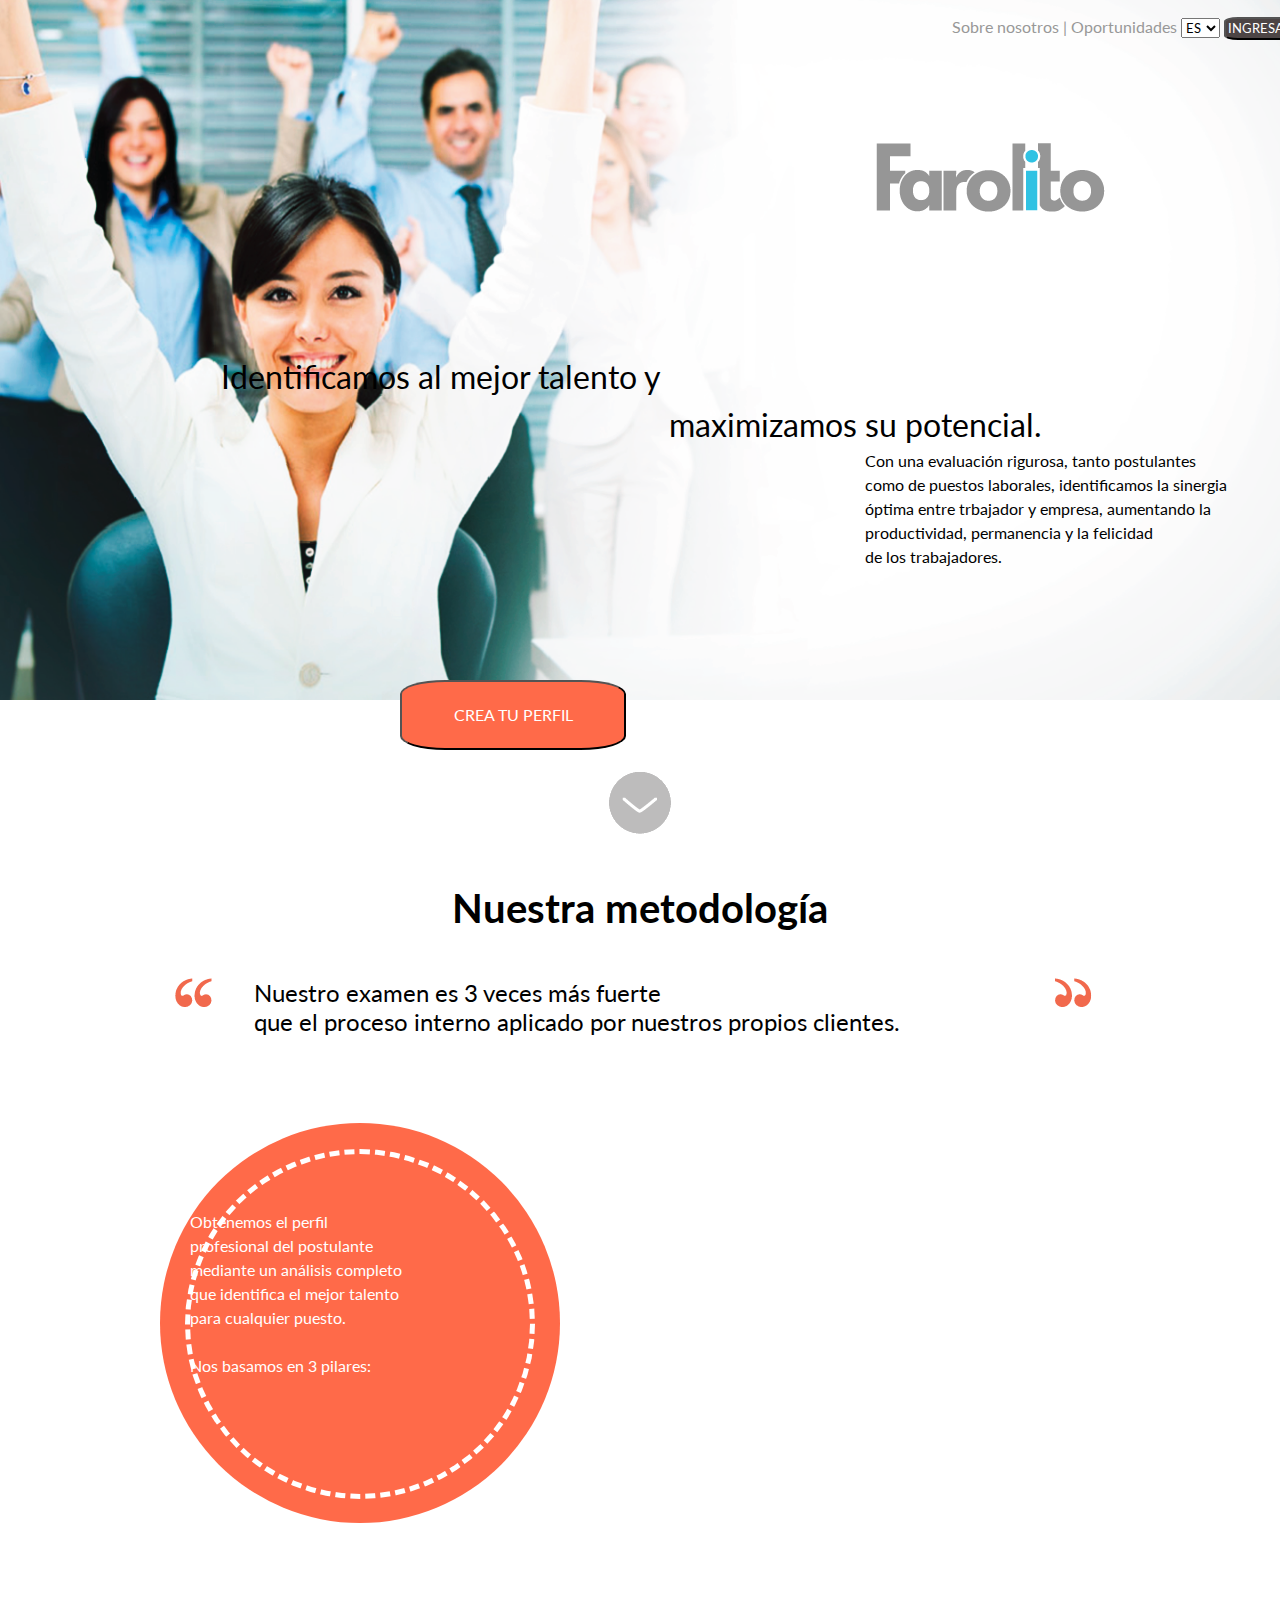
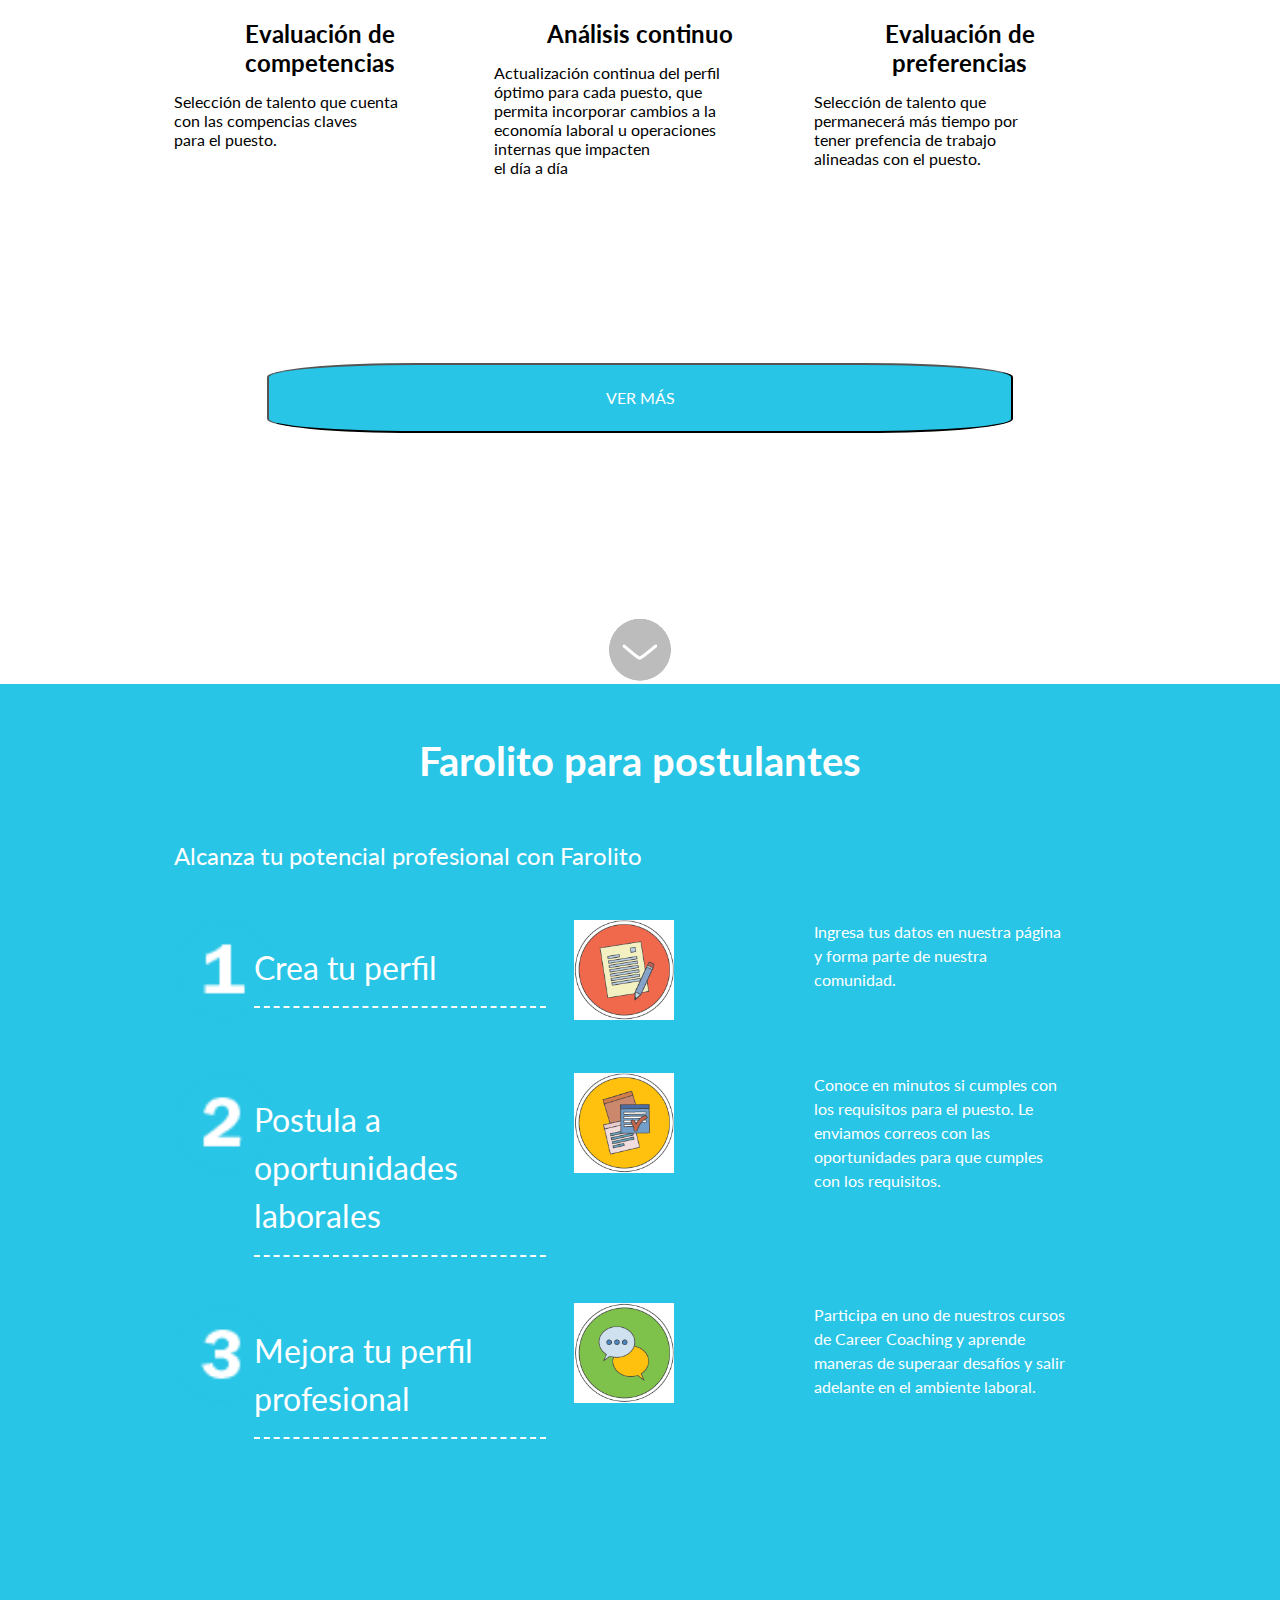
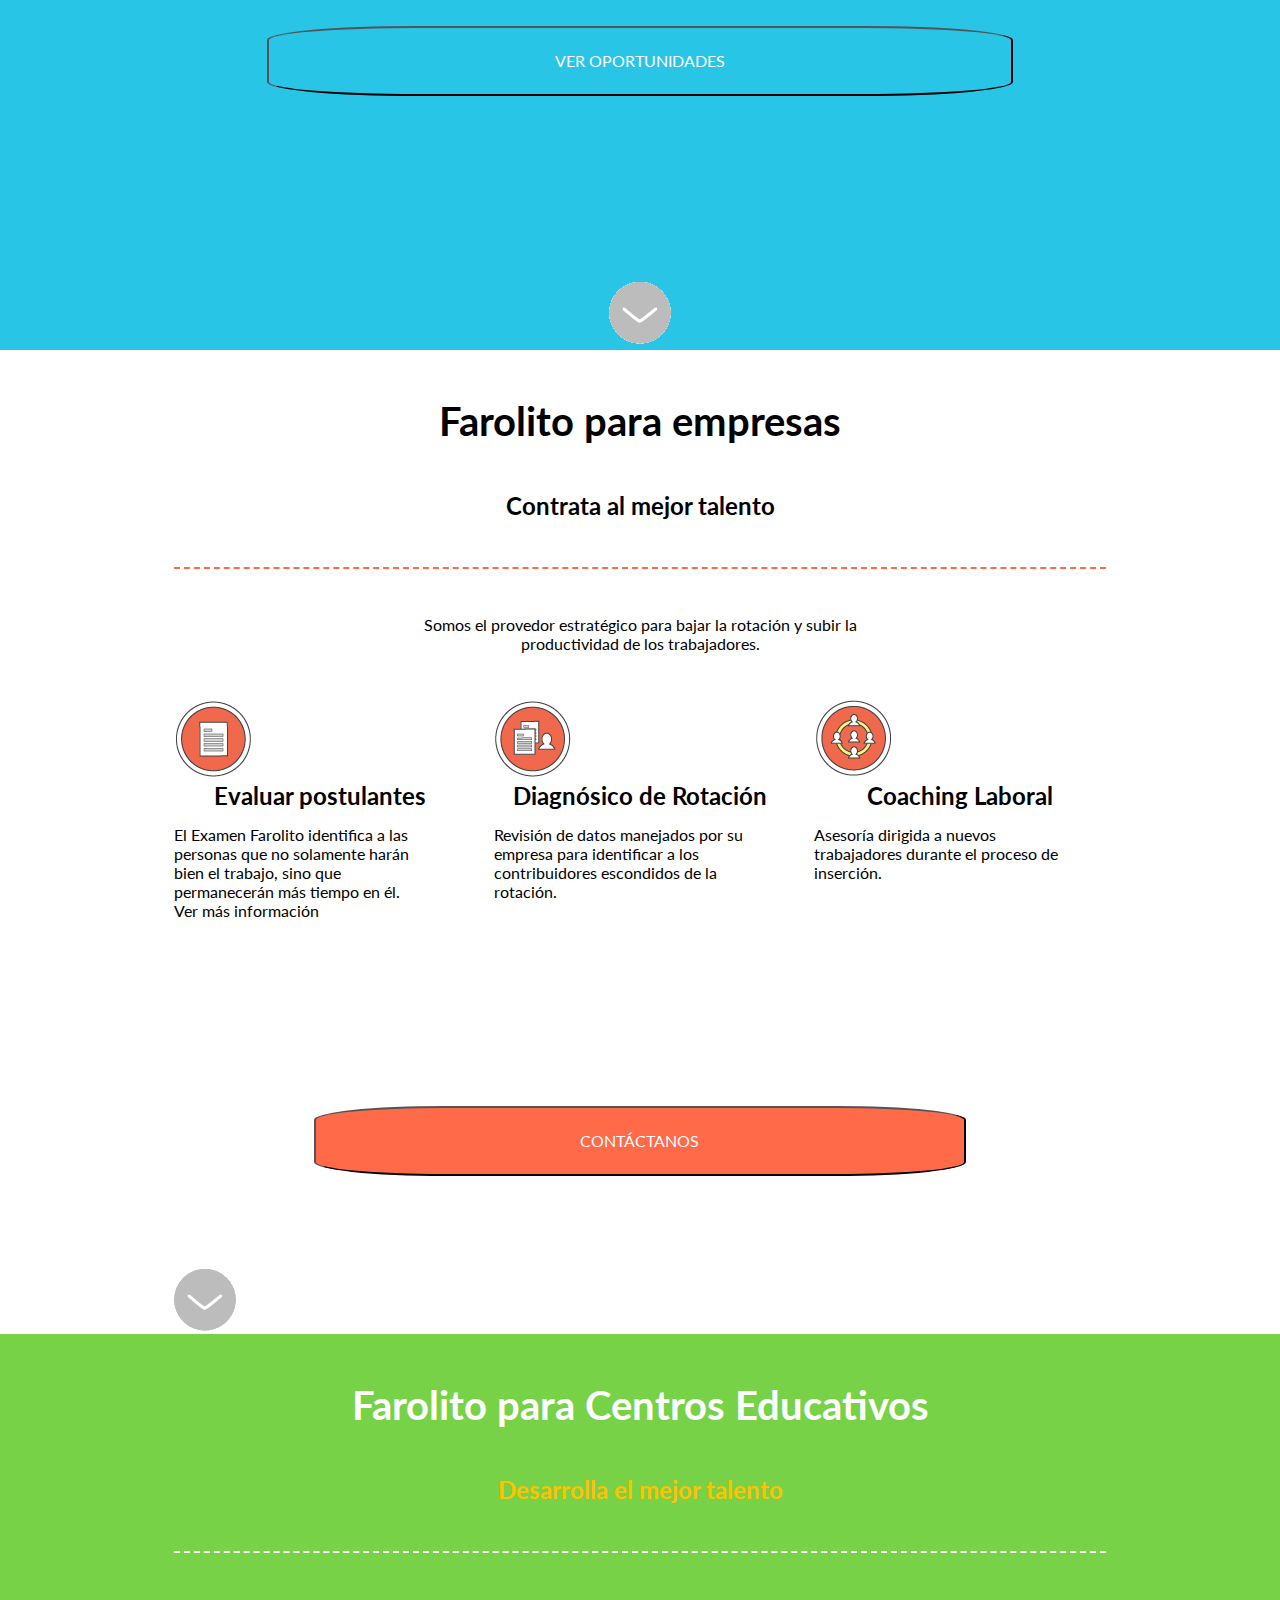
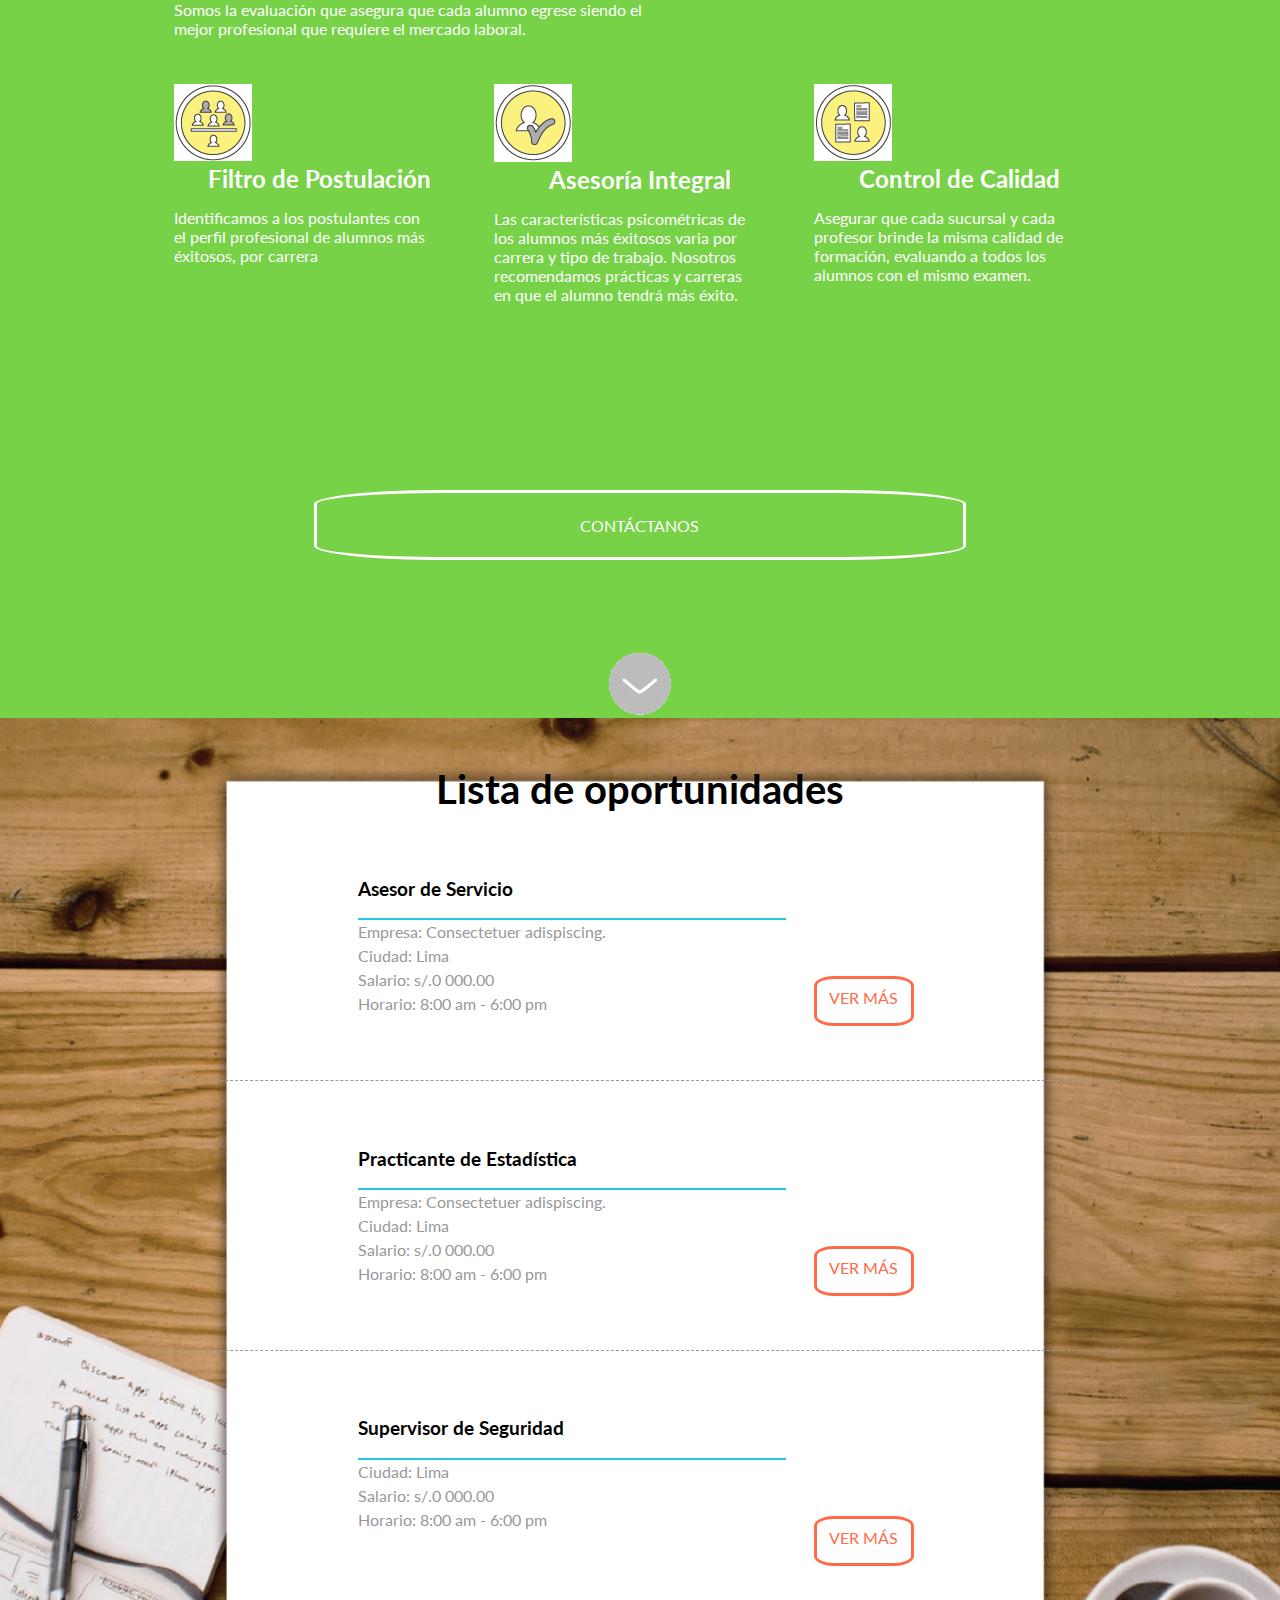
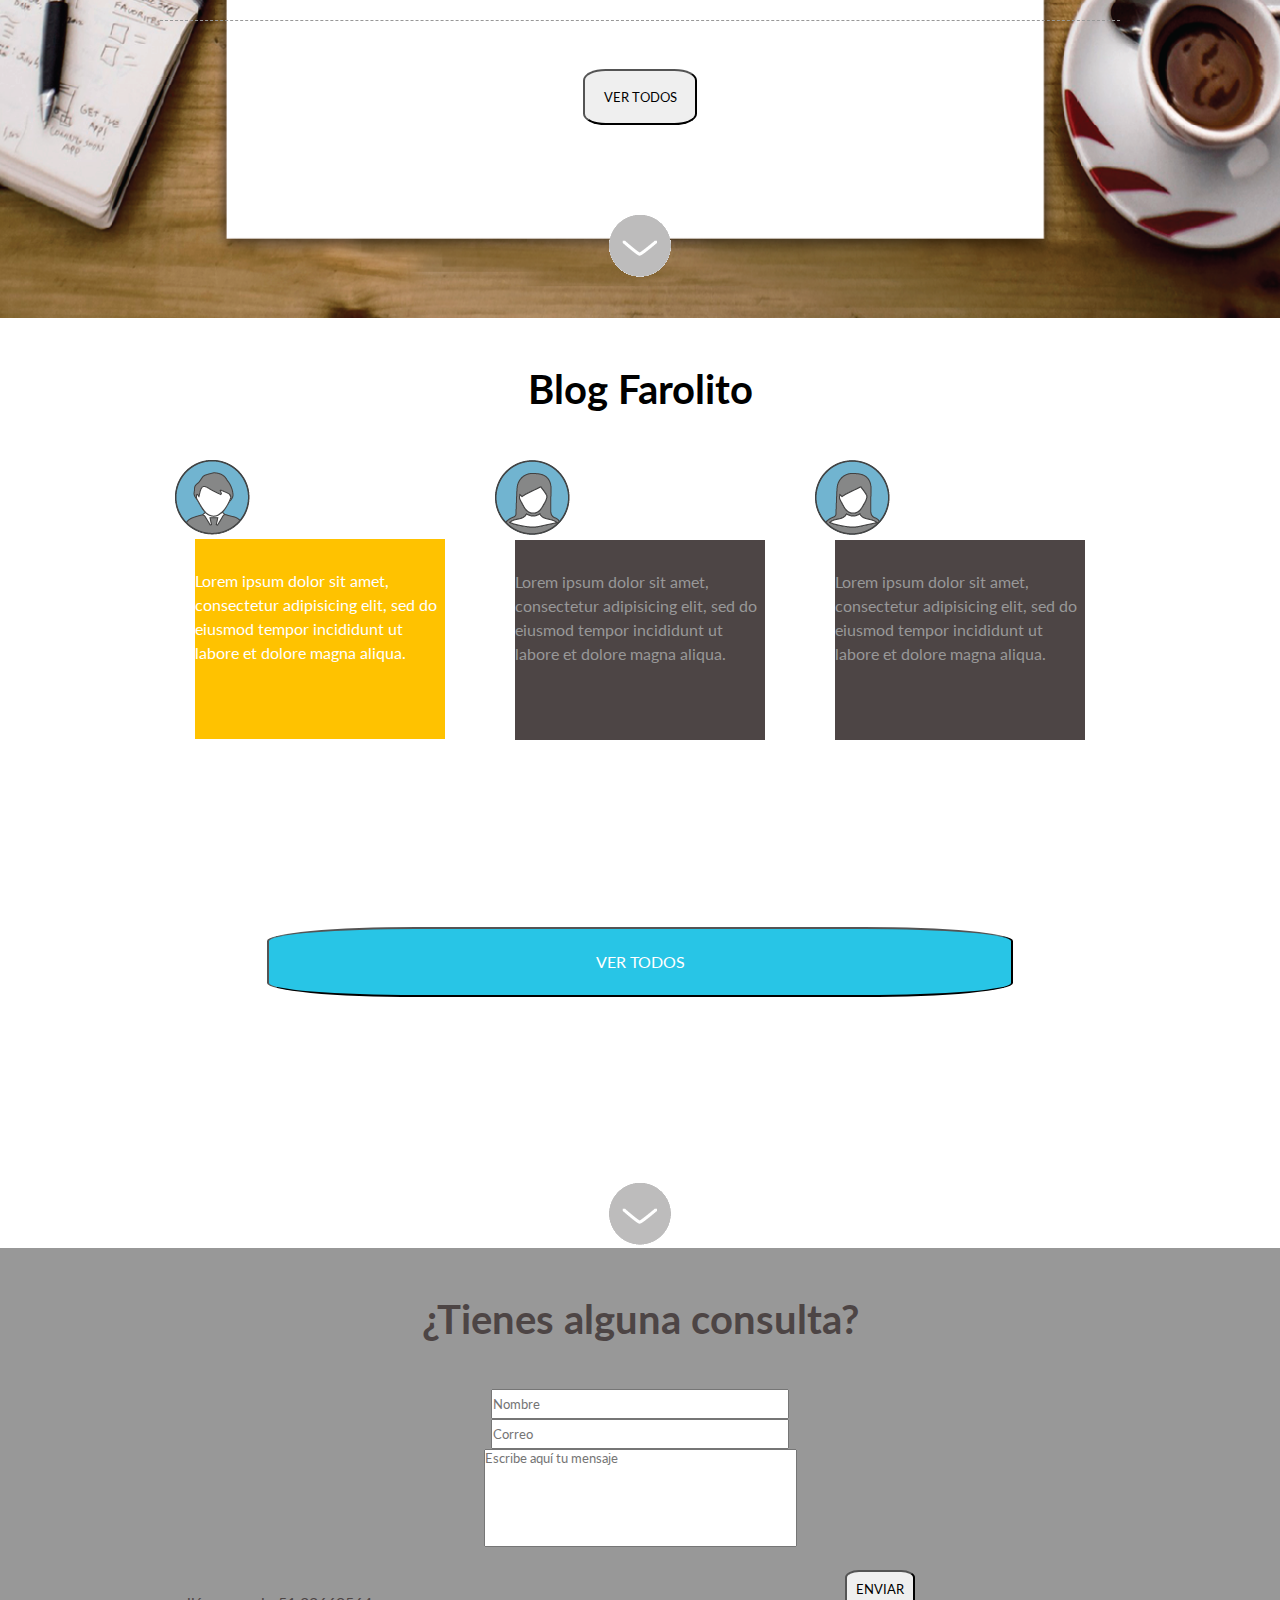
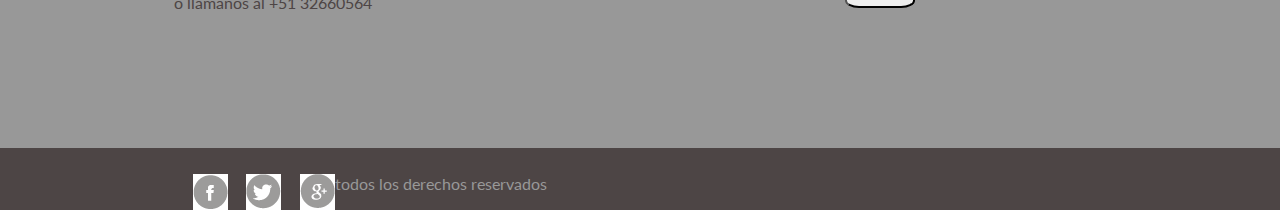
<file: index.html>
<!-- Primero a "limpiar" la estructura HTML (en todos los .html), tratar de rescatar código y reutilizarlo -->
<!-- Segundo, revisar los css para evitar repetir lineas -->
<!-- Tercero, linkear -->
<!DOCTYPE html>
<html>
	<head>
		<meta charset="utf-8">
		<title>Farolito</title>
		<link rel="stylesheet" type="text/css" href="css/grid.css">
		<link rel="stylesheet" type="text/css" href="css/common.css">
		<link rel="stylesheet" type="text/css" href="css/index.css">
		<link href='https://fonts.googleapis.com/css?family=Lato' rel='stylesheet' type='text/css'>
	</head>
	<body>
		<header class="mt0"> <!--inicio-->
			<div class="container">
				<!-- Cris. Mi regla, no romper ni agregar nada a la cadenita, Container-Row-Col -->
				<div class="row">
					<!-- <div class="col-6"></div>. Cris. No deben dejarse col vacias-->
					<!-- <div class="col-6">. Cris las col deben sumar 12, se puede usar col-12 y usar una alineacion de texto a la derecha -->
					<div class="col-12 der">
						<nav> 
							<ul> <!-- Cris. Esta idea puede ser util para colocar el combo selector ¿Habrá otra forma?-->
								<li>Sobre nosotros</li>
								<li>&#124</li>
								<li>Oportunidades</li>
								<li>
									<select name="idioma">
										<option>ES</option>
										<option>US</option>
									</select>
								</li>
								<li><button class="botgri">INGRESAR</button></li>
							</ul>
						</nav>
					</div>
				</div>
				<div class="row">
					<!-- <div class="col-6"></div> Cris. No deben dejarse col vacias -->
					<div class="col-12 der">
						<img class="logo" src="iconos/iconos-20.png">
					</div>
				</div>
				<div class="row pd-5">
					<!-- <div class="col-6"></div> Cris. No deben dejarse col vacias -->
					<div class="col-12 der"> <!-- Cris. Tal vez usando padding y una alineacion no se usarian tantos <br> -->
						<!-- Cris. Siento un uso excesivo de <br> -->
						<!-- <p class="Celeste pazul">Identificamos al mejor talento y <br> maximizamos su potencial.</p>
						<p class="Gris pgris">Con una evaluación rigurosa, tanto postulantes <br> como de puestos laborales, identificamos la sinergia <br> óptima entre trbajador y empresa, aumentando la <br> productividad, permanencia y la felicidad <br> de los trabajadores.</p> 
						Cris. Para este caso utilizare la etiqueta <pre> la cual respeta todos los espacios en blanco y todas las nuevas líneas, pero hay que tener cuidado de que la linea de texto no sea demasiado extensa porque entonces provoca que la anchura de la página sea superior a la anchura de la ventana del navegador-->
						<pre class="Celeste pazul">Identificamos al mejor talento y 
							maximizamos su potencial.</pre> <!-- Utilizando <pre> hay problemas de identación --> 
						<!-- Buscar otra solución, <pre no fue tan buena idea -->
						<p class="Gris pgris">Con una evaluación rigurosa, tanto postulantes <br> como de puestos laborales, identificamos la sinergia <br> óptima entre trbajador y empresa, aumentando la <br> productividad, permanencia y la felicidad <br> de los trabajadores.</p> 
					</div>
				</div>
				<div class="row">
					<!-- <div class="col-6"></div> Cris. No deben dejarse col vacias -->
					<div class="col-6"> <!-- Cris. Cambio de col-6 a col-12 -->
						<button class="botna">CREA TU PERFIL</button>
					</div>
				</div>
				<div class="row">
					<!-- <div class="col-4"></div> Cris, no deben dejarse col vacias -->
					<div class="col-12 text-center"> <!-- Cris. Cambio de col-4 a col-12, por la razón de que la Grid-System se usa para maquetar no para medir los elementos, margin y padding nos ayudan con la posición -->
						<img src="iconos/flechita.png">
					</div>
					<!-- <div class="col-4"></div> Cris, no deben dejarse col vacias -->
				</div>
			</div>
		</header>
		<section> <!--Metodologia-->
			<div class="container">
				<div class="row">
					<div class="col-12">
						<h1 class="Celeste">Nuestra metodología</h1>
					</div>
				</div>
				<div class="row">
					<div class="col-1">
						<img src="iconos/iconos-17.png">
					</div>
					<div class="col-10">
						<p class="metodologia"><span class="Anaranjado">Nuestro examen es 3 veces más fuerte</span> <br> que el proceso interno aplicado por nuestros propios clientes.</p>
					</div>
					<div class="col-1">
						<img src="iconos/iconos-18.png">
					</div>
				</div>
				<div class="row"> <!--circulo-->
					<!-- <div class="col-4"></div> Cris, no deben dejarse col vacias -->	
					<div class="col-12 circulo"> <!-- Cris. Cambio de col-4 a col-12 para no dejar col vacias -->
						<div class="borde">
							<!-- Cris. Uso excesivo de <br> -->
							<p>Obtenemos el perfil <br> profesional del postulante <br> mediante un análisis completo <br> que identifica el mejor talento <br> para cualquier puesto.</p>
							<br>
							<p>Nos basamos en 3 pilares:</p>
						</div>
					</div>	
					<!-- <div class="col-4"></div> Cris, no deben dejarse col vacias -->	
				</div>
				<div class="row"> <!--diagrama-->
					<!-- Cris. Uso excesivo de <br> -->
					<div class="col-4">
						<h2 class="Anaranjado">Evaluación de <br> competencias</h2>
						<p class="Gris">Selección de talento que cuenta <br> con las compencias claves <br> para el puesto.</p>
					</div>
					<div class="col-4">
						<h2 class="Anaranjado">Análisis continuo</h2>
						<p class="Gris">Actualización continua del perfil <br> óptimo para cada puesto, que <br> permita incorporar cambios a la <br> economía laboral u operaciones <br> internas que impacten <br> el día a día</p>
					</div>
					<div class="col-4">
						<h2 class="Anaranjado">Evaluación de <br> preferencias</h2>
						<p class="Gris">Selección de talento que <br> permanecerá más tiempo por <br> tener prefencia de trabajo <br> alineadas con el puesto.</p>
					</div>
				</div>
				<div class="row">
					<!-- <div class="col-4"></div> Cris, no deben dejarse col vacias -->
					<div class="col-12 text-center"> <!-- Cris, cambio de col-4 a col-12 porque no deben dejarse col vacias -->
						<button class="botazu">VER MÁS</button>
						<img src="iconos/flechita.png">
					</div>
					<!-- <div class="col-4"></div> Cris, no deben dejarse col vacias -->
				</div>
			</div>
		</section>
		<section class="postulantes"> <!--postulantes-->
			<div class="container">
				<div class="row">
					<div class="col-12">
						<h1>Farolito para postulantes</h1>
						<p class="font2">Alcanza tu potencial profesional con Farolito</p>
					</div>
				</div>
				<div class="row mt5"> <!--Crea tu perfil-->
					<div class="col-1">
						<img class="num" src="iconos/iconos-31.png">
					</div>
					<div class="col-4">
						<p class="rabla font3">Crea tu perfil</p>
					</div>
					<div class="col-3">
						<img class="num" src="iconos/iconos-09.png">
					</div>
					<div class="col-4">
						<p class="izq">Ingresa tus datos en nuestra página <br> y forma parte de nuestra <br> comunidad.</p>
					</div>
				</div>
				<div class="row mt5"> <!--Postula a oportunidades-->
					<div class="col-1">
						<img class="num" src="iconos/iconos-32.png">
					</div>
					<div class="col-4">
						<p class="rabla font3">Postula a <br> oportunidades <br> laborales</p>
					</div>
					<div class="col-3">
						<img class="num" src="iconos/iconos-10.png">
					</div>
					<div class="col-4">
						<p class="izq">Conoce en minutos si cumples con<br> los requisitos para el puesto. Le<br> enviamos correos con las <br> oportunidades para que cumples <br> con los requisitos.</p>
					</div>
				</div>
				<div class="row mt5"> <!--Mejora tu perfil-->
					<div class="col-1">
						<img class="num" src="iconos/iconos-33.png">
					</div>
					<div class="col-4">
						<p class="rabla font3">Mejora tu perfil <br> profesional</p>
					</div>
					<div class="col-3">
						<img class="num" src="iconos/iconos-11.png">
					</div>
					<div class="col-4">
						<p class="izq">Participa en uno de nuestros cursos <br> de Career Coaching y aprende<br> maneras de superaar desafíos y salir <br> adelante en el ambiente laboral.</p>
					</div>
				</div>
				<div class="row">
					<!-- <div class="col-4"></div> Cris, no deben dejarse col vacias -->
					<div class="col-12 text-center"> <!-- Cris,  cambio de col-4 a col-12 porque no deben dejarse col vacias -->
						<button class="botazu">VER OPORTUNIDADES</button>
						<img src="iconos/flechita.png">
					</div>
					<!-- <div class="col-4"></div> Cris, no deben dejarse col vacias -->
				</div>
			</div>
		</section>
		<section> <!--Para empresas-->
			<div class="container">
				<div class="row">
					<div class="col-12">
						<h1 class="Anaranjado">Farolito para empresas</h1>
					</div>
				</div>
				<div class="row">
					<!-- <div class="col-3"></div> Cris, no deben dejarse col vacias -->
					<div class="col-12 text-center">		
						<h2 class="Gris rana">Contrata al mejor talento</h2>
						<p class="Gris">Somos el provedor estratégico para bajar la rotación y subir la <br> productividad de los trabajadores.	</p>
					</div>
					<!-- <div class="col-3"></div> Cris, no deben dejarse col vacias -->
				</div>
				<div class="row mt5"> 
					<div class="col-4"> <!--Evaluar postulantes-->
						<img src="iconos/iconos-03.png">
						<h2 class="Gris">Evaluar postulantes</h2>
						<p class="Gris">El Examen Farolito identifica a las <br> personas que no solamente harán <br> bien el trabajo, sino que <br> permanecerán más tiempo en él.</p>
						<p class="Celeste">Ver más información</p>
					</div>
					<div class="col-4"> <!--Diagnostico rotación-->
						<img src="iconos/iconos-04.png">
						<h2 class="Gris">Diagnósico de Rotación</h2>
						<p class="Gris">Revisión de datos manejados por su<br> empresa para identificar a los <br> contribuidores escondidos de la <br> rotación.</p>
					</div>
					<div class="col-4"> <!--Coaching laboral-->
						<img src="iconos/iconos-05.png">
						<h2 class="Gris">Coaching Laboral</h2>
						<p class="Gris">Asesoría dirigida a nuevos <br> trabajadores durante el proceso de <br> inserción.</p>
					</div>
				</div>
				<div class="row">
					<!-- <div class="col-4"></div> Cris, no deben dejarse col vacias -->
					<div class="col-12"> <!-- Cris, cambiar col-4 a col-12 porque no deben dejarse col vacias -->
						<button class="botnar">CONTÁCTANOS</button>
						<img src="iconos/flechita.png">
					</div>
					<!-- <div class="col-4"></div> Cris, no deben dejarse col vacias -->
				</div>
			</div>
		</section>
		<section class="educativo"> <!--para centros educativos-->
			<div class="container">
				<div class="row">
					<div class="col-12">
						<h1>Farolito para Centros Educativos</h1>
					</div>
				</div>
				<div class="row">
					<!-- <div class="col-2"></div> Cris, no deben dejarse col vacias -->
					<div class="col-12"> <!-- Cris,  cambiar col-8 a col-12 porque no deben dejarse col vacias -->
						<h2 class="Amarillo raba">Desarrolla el mejor talento</h2>
						<p>Somos la evaluación que asegura que cada alumno egrese siendo el <br> mejor profesional que requiere el mercado laboral.</p>
					</div>
					<!-- <div class="col-2"></div> Cris, no deben dejarse col vacias -->
				</div>
				<div class="row mt5">
					<div class="col-4"> <!--filtro de postulacion-->
						<img src="iconos/iconos-06.png">
						<h2>Filtro de Postulación</h2>
						<p>Identificamos a los postulantes con <br> el perfil profesional de alumnos más <br> éxitosos, por carrera</p>
					</div>
					<div class="col-4"> <!--asesoria integral-->
						<img src="iconos/iconos-07.png">
						<h2>Asesoría Integral</h2>
						<p>Las características psicométricas de <br> los alumnos más éxitosos varia por <br> carrera y tipo de trabajo. Nosotros <br> recomendamos prácticas y carreras <br> en que el alumno tendrá más éxito.</p>
					</div>
					<div class="col-4"> <!--control de calidad-->
						<img src="iconos/iconos-08.png">
						<h2>Control de Calidad</h2>
						<p>Asegurar que cada sucursal y cada <br> profesor brinde la misma calidad de<br> formación, evaluando a todos los <br> alumnos con el mismo examen.</p>
					</div>
				</div>
				<div class="row">
					<!-- <div class="col-4"></div> Cris, no deben dejarse col vacias -->
					<div class="col-12 text-center"> <!-- Cris, cambiar col-4 por col-12 porque no deben dejarse col vacias -->
						<button class="botbla">CONTÁCTANOS</button>
						<img src="iconos/flechita.png">
					</div>
					<!-- <div class="col-4"></div> Cris, no deben dejarse col vacias -->
				</div>
			</div>
		</section>
		<section class="oportunidades"> <!--lista de oportunidades-->
			<div class="container">
				<div class="row">
					<div class="col-12">
					<!--  
					<br>
					<br>
					<br>
					Cris. Uso excesivo de <br>, esto se puede solucionar con margin-top o padding-top
					-->
						<h1 class="Gris">Lista de oportunidades</h1>
					</div>
				</div>
				<div class="row">
					<div class="col-8"> <!--asesor de servicios--> <!-- Cris, cambio col-4 a col-8 para sumar 12 columnas -->
						<h3 class="Celeste razu">Asesor de Servicio</h3>
						<p class="oferta">Empresa: Consectetuer adispiscing. <br> Ciudad: Lima <br> Salario: s/.0 000.00 <br> Horario: 8:00 am - 6:00 pm</p>
					</div>
					<!-- <div class="col-4"></div> Cris, no deben dejarse col vacias -->
					<div class="col-4">
						<p class="cuana">VER MÁS</p>
					</div>
				</div>
				<div class="row">
				<!-- Cris. Este no es un col vacio porque llama a una clase de css que tiene borde y margin, falta verificar que sea necesario -->
					<div class="col-12 ragris"></div>
				</div>
				<div class="row">
					<div class="col-8"> <!--practicante--> <!-- Cris, cambio col-4 a col-8 para sumar 12 columnas -->
						<h3 class="Celeste razu">Practicante de Estadística</h3>
						<p class="oferta">Empresa: Consectetuer adispiscing. <br> Ciudad: Lima <br> Salario: s/.0 000.00 <br> Horario: 8:00 am - 6:00 pm</p>
					</div>
					<!-- <div class="col-4"></div> Cris, no deben dejarse col vacias -->
					<div class="col-4">
						<p class="cuana">VER MÁS</p>
					</div>
				</div>
				<div class="row">
				<!-- Cris. Este no es un col vacio porque llama a una clase de css que tiene borde y margin, falta verificar que sea necesario -->
					<div class="col-12 ragris"></div>
				</div>
				<div class="row">
					<div class="col-8"> <!--Supervisor--> <!-- Cris, cambio col-4 a col-8 para sumar 12 columnas -->
						<h3 class="Celeste razu">Supervisor de Seguridad</h3>
						<p class="oferta">Ciudad: Lima <br> Salario: s/.0 000.00 <br> Horario: 8:00 am - 6:00 pm</p>
					</div>
					<!-- <div class="col-4"></div> Cris, no deben dejarse col vacias -->
					<div class="col-4">
						<p class="cuana">VER MÁS</p>
					</div>
				</div>
				<div class="row">
				<!-- Cris. Este no es un col vacio porque llama a una clase de css que tiene borde y margin, falta verificar que sea necesario -->
					<div class="col-12 ragris"></div>
				</div>
				<div>
					<!-- <div class="col-4"></div> Cris, no deben dejarse col vacias -->
					<div class="col-12 text-center">
						<button class="mb10">VER TODOS</button>
						<img src="iconos/flechita.png">
					</div>
					<!-- <div class="col-4"></div> Cris, no deben dejarse col vacias -->
				</div>
			</div>
		</section>
		<section> <!--blog-->
			<div class="container">
				<div class="row">
					<div class="col-12">
						<h1 class="Gris">Blog Farolito</h1>
					</div>
				</div>
				<div class="row">
					<div class="col-4">
						<img src="iconos/iconos-22.png">
						<p class="cuama">Lorem ipsum dolor sit amet, consectetur adipisicing elit, sed do eiusmod
						tempor incididunt ut labore et dolore magna aliqua.</p>
					</div>
					<div class="col-4">
						<img src="iconos/iconos-23.png">
						<p class="cuagri">Lorem ipsum dolor sit amet, consectetur adipisicing elit, sed do eiusmod
						tempor incididunt ut labore et dolore magna aliqua.</p>
					</div>
					<div class="col-4">
						<img src="iconos/iconos-23.png">
						<p class="cuagri">Lorem ipsum dolor sit amet, consectetur adipisicing elit, sed do eiusmod
						tempor incididunt ut labore et dolore magna aliqua.</p>
					</div>
				</div>
				<div class="row">
					<!-- <div class="col-4"></div> Cris, no deben dejarse col vacias -->
					<div class="col-12 text-center"> <!-- Cris. Cambio de col-4 a col-12 porque no deben dejarse col vacias -->
						<button class="botazu">VER TODOS</button>
						<img src="iconos/flechita.png">
					</div>
					<!-- <div class="col-4"></div> Cris, no deben dejarse col vacias -->
				</div>
			</div>
		</section>
		<section class="consulta"> <!--consulta-->
			<div class="container">
				<div class=row>
					<div class="col-12">
						<h1>¿Tienes alguna consulta?</h1>
					</div>
				</div>
				<div class="row">
					<div class="col-12">
						<form>
							<div>
								<label><input type="text" placeholder="Nombre"></label>
							</div>
							<!-- <br> Cris. Aquí si es uso excesivo de <br> ya que se puede solucionar con margin o padding -->
							<div>
								<label><input type="text" placeholder="Correo"></label>
							</div>
							<!-- <br> Cris. Aquí si es uso excesivo de <br> ya que se puede solucionar con margin o padding -->
							<div>	
								<label><textarea rows="6" cols="40" placeholder="Escribe aquí tu mensaje"></textarea></label>
							</div>
						</form>
					</div>
				</div>
				<div class="row">
					<div class="col-6">
						<p class="mt10">o llámanos al +51 32660564</p>
					</div>
					<div class="col-6">
						<button class="mt5 izq">ENVIAR</button>
					</div>
				</div>	
			</div>
		</section>
		<footer> 
			<div class="container">
				<div class="row">
					<div class="col-12">
						<div class="izq">
							<img class="redes" src="iconos/iconos-12.png">
							<img class="redes" src="iconos/iconos-13.png">
							<img class="redes" src="iconos/iconos-14.png">
						</div>
						<p class="der">todos los derechos reservados</p>	
					</div>
				</div>
			</div>
		</footer>
	</body>
</html>
</file>
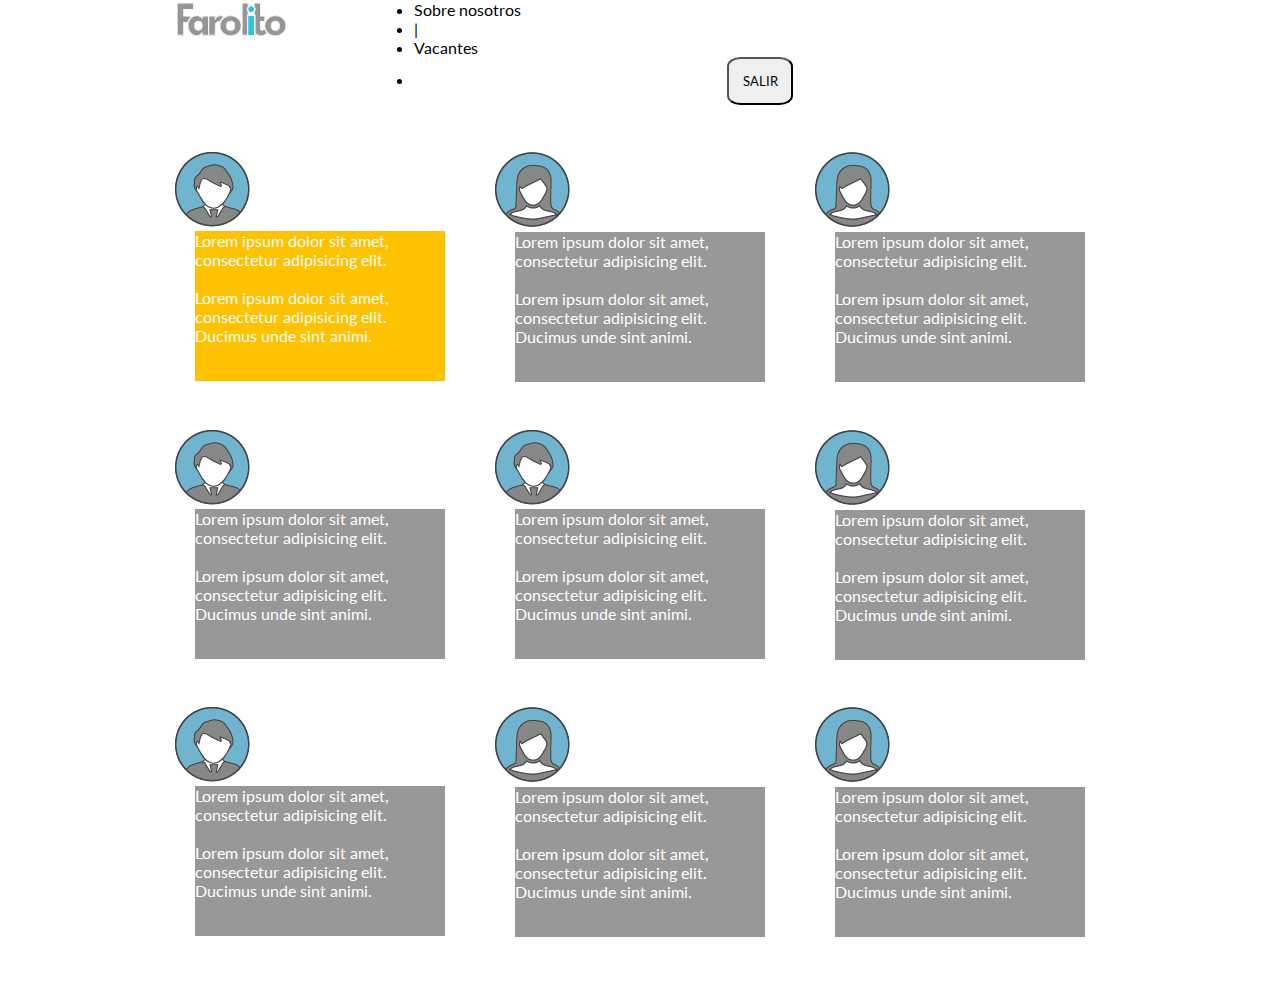
<file: blog.html>
<!DOCTYPE html>
	<html>
	<head>
		<meta charset="utf-8">
		<title></title>
		<link rel="stylesheet" type="text/css" href="css/grid.css">
		<link rel="stylesheet" type="text/css" href="css/common.css">
		<link rel="stylesheet" type="text/css" href="css/blog.css">
		<link href='https://fonts.googleapis.com/css?family=Lato' rel='stylesheet' type='text/css'>
	</head>
	<body>
		<header>
			<div class="container">
				<div class="row">
					<div class="col-3">
						<img src="iconos/iconos-21.png">
					</div>
					<div class="col-9">
						<nav>
							<ul>
								<li>Sobre nosotros</li>
								<li>&#124</li>
								<li>Vacantes</li>
								<li>
									<button>SALIR</button>
								</li>
							</ul>
						</nav>
					</div>
				</div>
			</div>
		</header>
		<section>
			<div class="container">
				<div class="row mt5 mb5">
					<div class="col-4">
						<img src="iconos/iconos-22.png">
						<div class="cuaama">
							<p class="Anaranjado">Lorem ipsum dolor sit amet, consectetur adipisicing elit.</p>
							<br>
							<p class="Gris">Lorem ipsum dolor sit amet, <br> consectetur adipisicing elit. <br> Ducimus unde sint animi.</p>
						</div>
					</div>
					<div class="col-4">
						<img src="iconos/iconos-23.png">
						<div class="cuagri">
							<p class="Celeste">Lorem ipsum dolor sit amet, consectetur adipisicing elit.</p>
							<br>
							<p class="Grisoscuro">Lorem ipsum dolor sit amet, <br> consectetur adipisicing elit. <br>Ducimus unde sint animi.</p>
						</div>
					</div>
					<div class="col-4">
						<img src="iconos/iconos-23.png">
						<div class="cuagri">
							<p class="Celeste">Lorem ipsum dolor sit amet, consectetur adipisicing elit.</p>
							<br>
							<p class="Grisoscuro">Lorem ipsum dolor sit amet, <br> consectetur adipisicing elit. <br>Ducimus unde sint animi.</p>
						</div>
					</div>
				</div>
				<div class="row mt5 mb5">
					<div class="col-4">
						<img src="iconos/iconos-22.png">
						<div class="cuagri">
							<p class="Celeste">Lorem ipsum dolor sit amet, consectetur adipisicing elit.</p>
							<br>
							<p class="Grisoscuro">Lorem ipsum dolor sit amet, <br> consectetur adipisicing elit. <br>Ducimus unde sint animi.</p>
						</div>
					</div>
					<div class="col-4">
						<img src="iconos/iconos-22.png">
						<div class="cuagri">
							<p class="Celeste">Lorem ipsum dolor sit amet, consectetur adipisicing elit.</p>
							<br>
							<p class="Grisoscuro">Lorem ipsum dolor sit amet, <br> consectetur adipisicing elit. <br>Ducimus unde sint animi.</p>
						</div>
					</div>
					<div class="col-4">
						<img src="iconos/iconos-23.png">
						<div class="cuagri">
							<p class="Celeste">Lorem ipsum dolor sit amet, consectetur adipisicing elit.</p>
							<br>
							<p class="Grisoscuro">Lorem ipsum dolor sit amet, <br> consectetur adipisicing elit. <br>Ducimus unde sint animi.</p>
						</div>
					</div>
				</div>
				<div class="row mt5 mb5">
					<div class="col-4">
						<img src="iconos/iconos-22.png">
						<div class="cuagri">
							<p class="Celeste">Lorem ipsum dolor sit amet, consectetur adipisicing elit.</p>
							<br>
							<p class="Grisoscuro">Lorem ipsum dolor sit amet, <br> consectetur adipisicing elit. <br>Ducimus unde sint animi.</p>
						</div>
					</div>
					<div class="col-4">
						<img src="iconos/iconos-23.png">
						<div class="cuagri">
							<p class="Celeste">Lorem ipsum dolor sit amet, consectetur adipisicing elit.</p>
							<br>
							<p class="Grisoscuro">Lorem ipsum dolor sit amet, <br> consectetur adipisicing elit. <br>Ducimus unde sint animi.</p>
						</div>
					</div>
					<div class="col-4">
						<img src="iconos/iconos-23.png">
						<div class="cuagri">
							<p class="Celeste">Lorem ipsum dolor sit amet, consectetur adipisicing elit.</p>
							<br>
							<p class="Grisoscuro">Lorem ipsum dolor sit amet, <br> consectetur adipisicing elit. <br>Ducimus unde sint animi.</p>
						</div>
					</div>
				</div>
			</div>
		</section>
	</body>
</html>
</file>
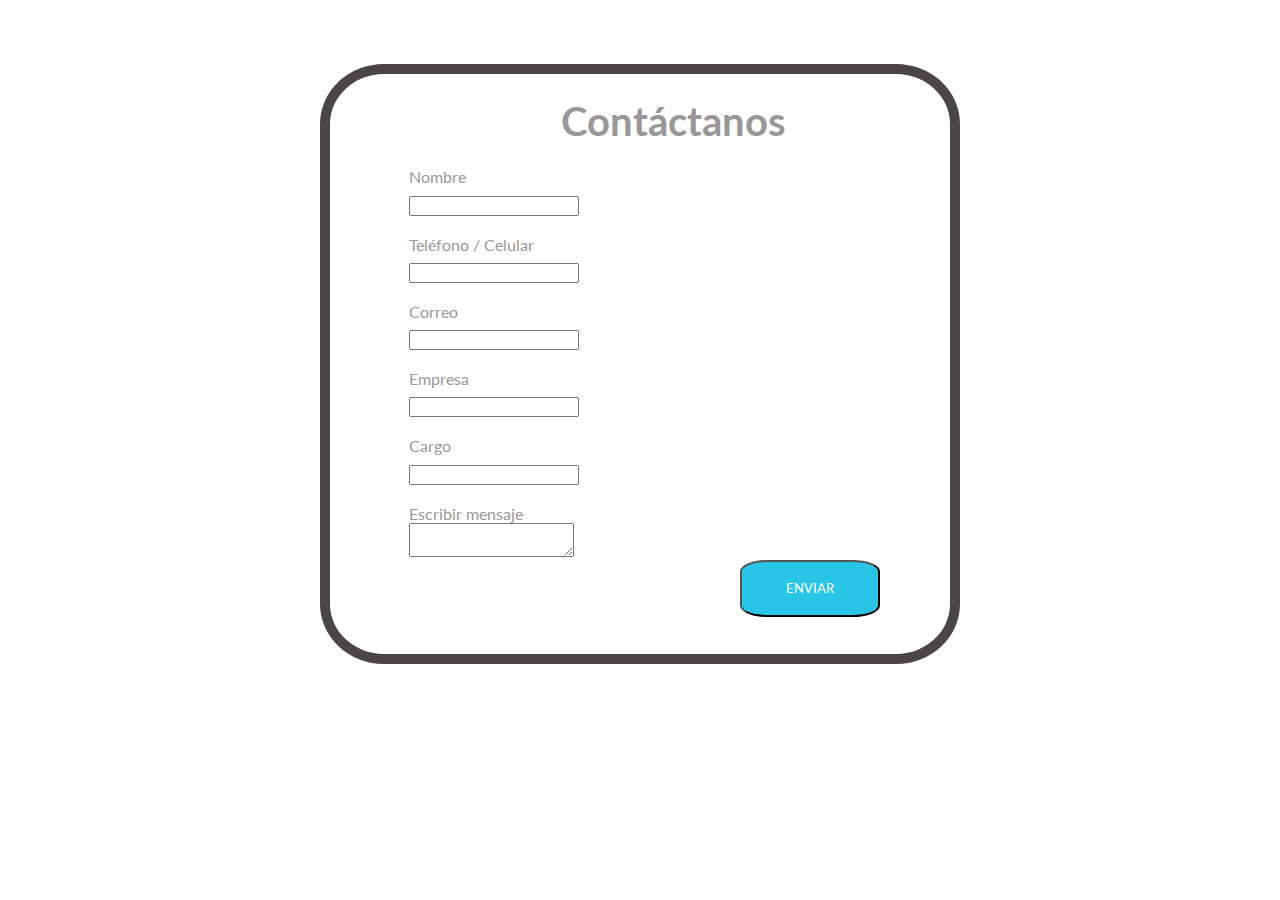
<file: contacto-empresa.html>
<!DOCTYPE html>
<html>
	<head>
		<meta charset="utf-8">
		<title></title>
		<link rel="stylesheet" type="text/css" href="css/grid.css">
		<link rel="stylesheet" type="text/css" href="css/common.css">
		<link rel="stylesheet" type="text/css" href="css/contacto.css">
		<link href='https://fonts.googleapis.com/css?family=Lato' rel='stylesheet' type='text/css'>
	</head>
	<body>
		<section class="cuadro">
			<div class="container">
				<div class="row">
					<div class="col-3"></div>
					<div class="col-6">
						<h4 class="Celeste">Contáctanos</h4>
					</div>
					<div class="col-3"></div>
				</div>
				<div class="row">
					<div class="col-12">
						<label>Nombre</label> <br>
						<input type="text">
					</div>
				</div>
				<br>
				<div class="row">
					<div class="col-12">
						<label>Teléfono / Celular</label> <br>
						<input type="text">
					</div>
				</div>
				<br>
				<div class="row">
					<div class="col-12">
						<label>Correo</label> <br>
						<input type="text">
					</div>
				</div>
				<br>
				<div class="row">
					<div class="col-12">
						<label>Empresa</label> <br>
						<input type="text">
					</div>
				</div>
				<br>
				<div class="row">
					<div class="col-12">
						<label>Cargo</label> <br>
						<input type="text">
					</div>
				</div>
				<br>
				<div class="row">
					<div class="col-12">
						<label>Escribir mensaje</label> <br>
						<textarea></textarea>
					</div>
				</div>
				<div class="row">
					<div class="col-12">
						<button type="submit" class="botazu">ENVIAR</button>
					</div>
				</div>
				<br>
			</div>
		</section>
	</body>
</html>
</file>
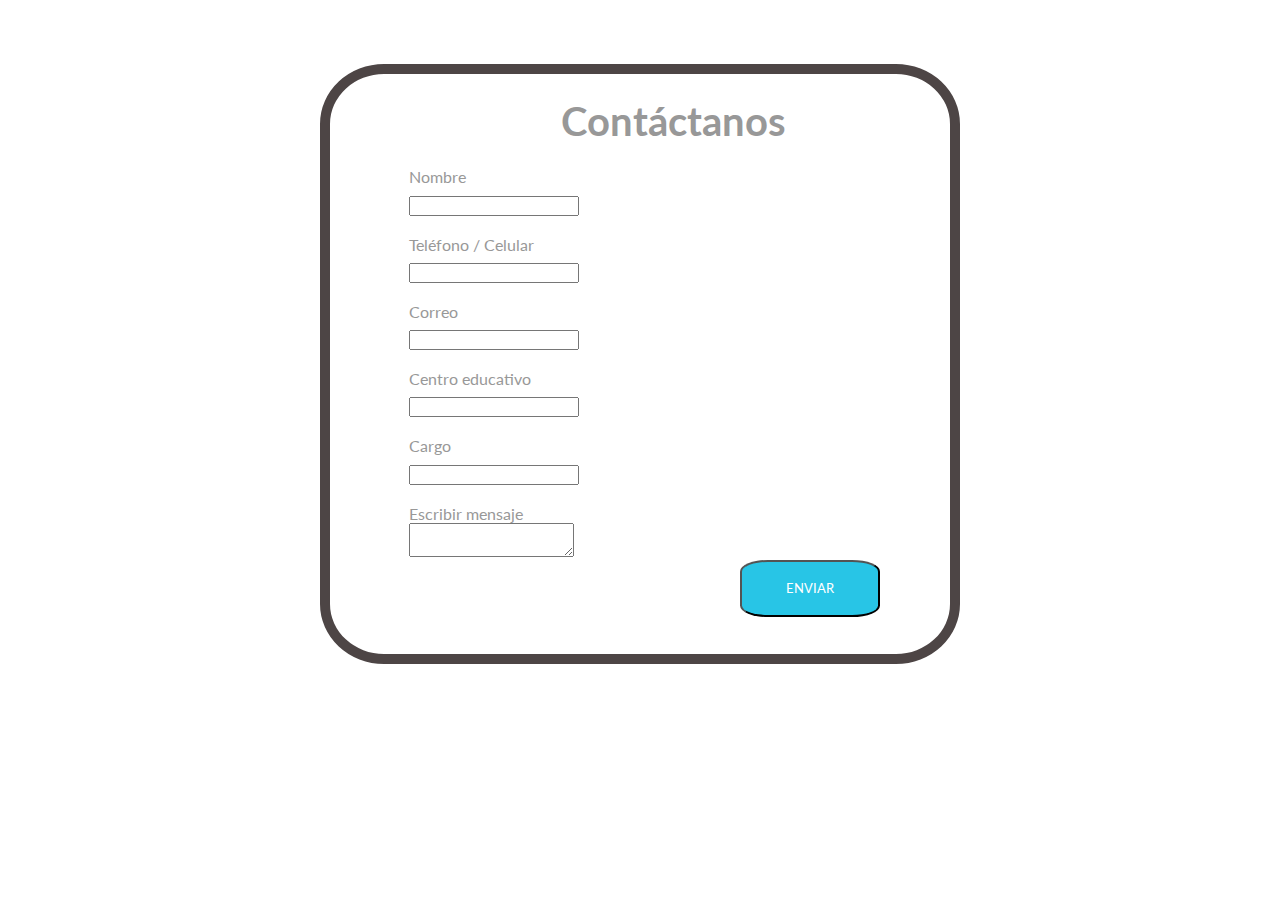
<file: contacto.html>
<!DOCTYPE html>
<html>
	<head>
		<meta charset="utf-8">
		<title></title>
		<link rel="stylesheet" type="text/css" href="css/grid.css">
		<link rel="stylesheet" type="text/css" href="css/common.css">
		<link rel="stylesheet" type="text/css" href="css/contacto.css">
		<link href='https://fonts.googleapis.com/css?family=Lato' rel='stylesheet' type='text/css'>
	</head>
	<body>
		<section class="cuadro">
			<div class="container">
				<div class="row">
					<div class="col-3"></div>
					<div class="col-6">
						<h4 class="Celeste">Contáctanos</h4>
					</div>
					<div class="col-3"></div>
				</div>
				<div class="row">
					<div class="col-12">
						<label>Nombre</label> <br>
						<input type="text">
					</div>
				</div>
				<br>
				<div class="row">
					<div class="col-12">
						<label>Teléfono / Celular</label> <br>
						<input type="text">
					</div>
				</div>
				<br>
				<div class="row">
					<div class="col-12">
						<label>Correo</label> <br>
						<input type="text">
					</div>
				</div>
				<br>
				<div class="row">
					<div class="col-12">
						<label>Centro educativo</label> <br>
						<input type="text">
					</div>
				</div>
				<br>
				<div class="row">
					<div class="col-12">
						<label>Cargo</label> <br>
						<input type="text">
					</div>
				</div>
				<br>
				<div class="row">
					<div class="col-12">
						<label>Escribir mensaje</label> <br>
						<textarea></textarea>
					</div>
				</div>
				<div class="row">
					<div class="col-12">
						<button type="submit" class="botazu">ENVIAR</button>
					</div>
				</div>
				<br>
			</div>
		</section>
	</body>
</html>
</file>
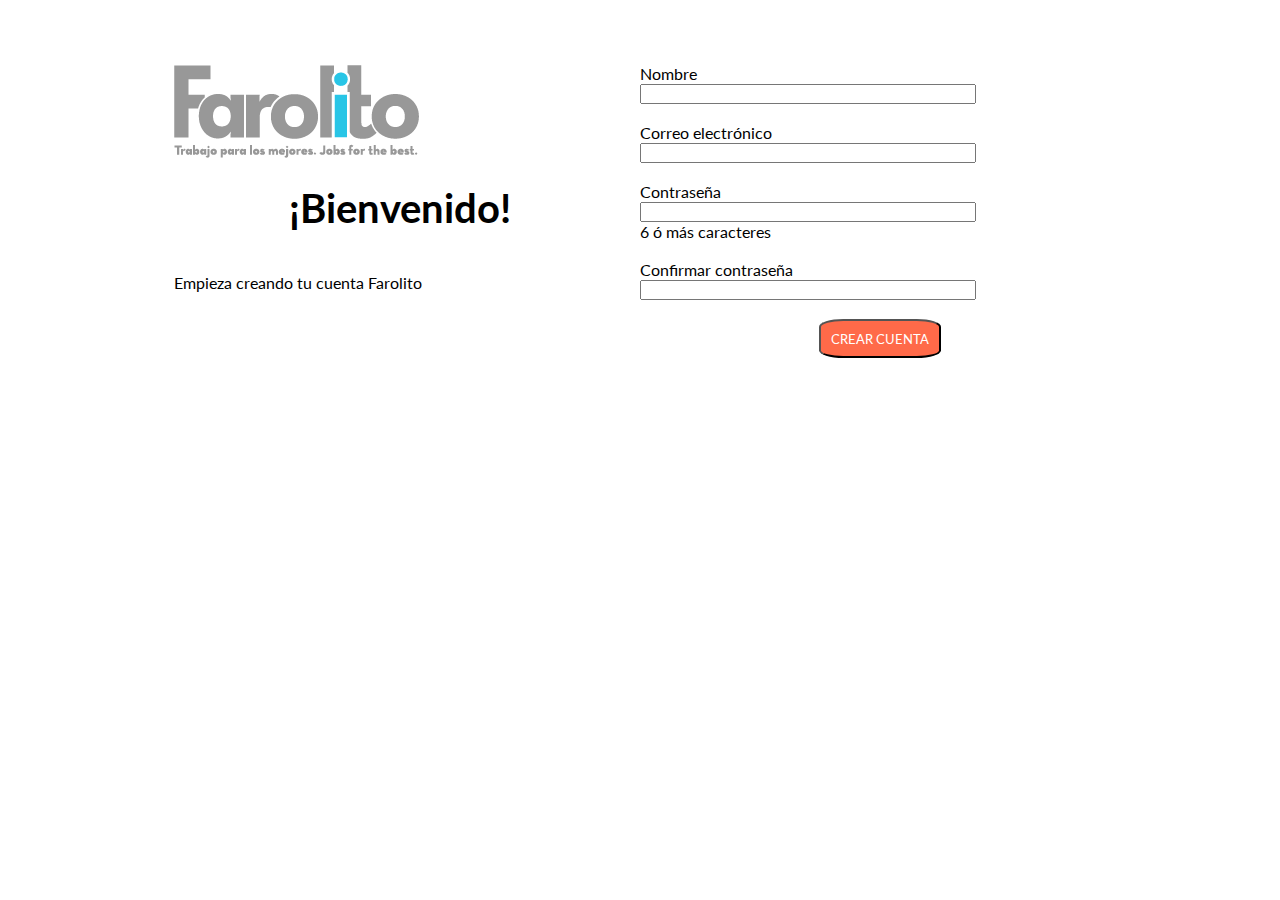
<file: crear cuenta.html>
<!DOCTYPE html>
<html>
	<head>
		<meta charset="utf-8"
		<title></title>
		<link rel="stylesheet" type="text/css" href="css/grid.css">
		<link rel="stylesheet" type="text/css" href="css/common.css">
		<link rel="stylesheet" type="text/css" href="css/crear cuenta.css">
		<link href='https://fonts.googleapis.com/css?family=Lato' rel='stylesheet' type='text/css'>
	</head>
	<body>
		<section>
			<div class="container cuadro">
				<div class="row">
					<div class="col-6">
						<img src="iconos/logo-slogan.png">
						<br>
						<h1 class="Celeste">¡Bienvenido!</h1>
						<br>
						<p class="Gris">Empieza creando tu cuenta Farolito</p>
					</div>
					<div class="col-6">
						<div class="row">
							<label>Nombre</label> <br>
							<input type="text">
						</div>
						<br>
						<div class="row">
							<label>Correo electrónico</label> <br>
							<input type="text">
						</div>
						<br>
						<div class="row">
							<label>Contraseña</label> <br>
							<input type="text">
							<p>6 ó más caracteres</p>
						</div>
						<br>
						<div class="row">
							<label>Confirmar contraseña</label> <br>
							<input type="text">
						</div>
						<br>
						<div class="row">
							<button class="botana">CREAR CUENTA</button>
						</div>
					</div>
				</div>
			</div>
		</section>
	</body>
</html>
</file>
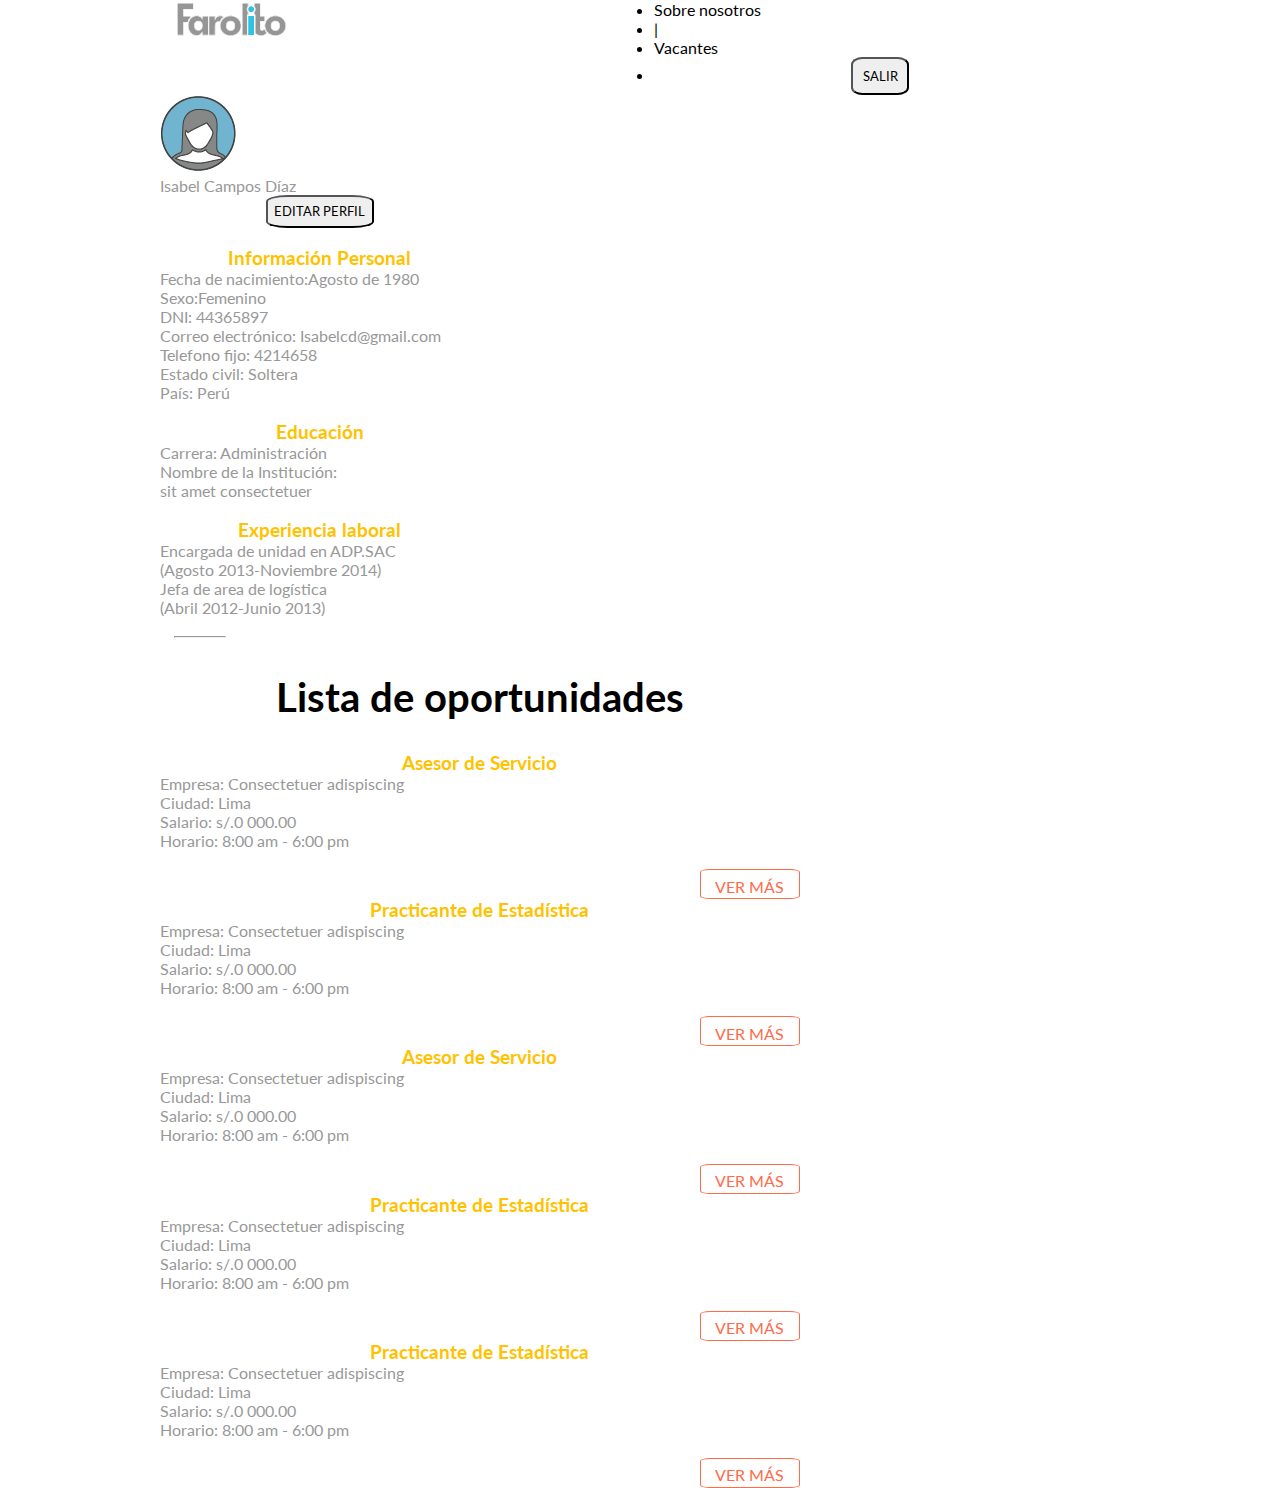
<file: todas_vacantes.html>
<!-- Primero a "limpiar" la estructura HTML (en todos los .html), tratar de rescatar código y reutilizarlo -->
<!-- Segundo, revisar los css para evitar repetir lineas -->
<!-- Tercero, linkear -->
<!-- Cris. No debe dejarse espacios en blanco entre nombres de los html (todas vacantes.html), es un problema al hora de colocarla en un link -->
<!DOCTYPE html>
	<html>
	<head>
		<meta charset="utf-8">
		<title>Todas las Vacantes</title> <!-- Cris. No es obligatorio pero es recomendable ponerle titulo a la página -->
		<link rel="stylesheet" type="text/css" href="css/grid.css">
		<link rel="stylesheet" type="text/css" href="css/common.css">
		<link rel="stylesheet" type="text/css" href="css/todas vacantes.css"><!-- Cris. No debe dejarse espacios en blanco entre nombres, es un problema al hora de colocarla en un link -->
		<link href='https://fonts.googleapis.com/css?family=Lato' rel='stylesheet' type='text/css'>
	</head>
	<body>
		<header>
			<div class="container">
				<div class="row">
					<div class="col-6">
						<img src="iconos/iconos-21.png">
					</div>
					<div class="col-6">
						<nav>
						<!-- Cris. Buena idea para poner el boton al mismo nivel que el menú -->
							<ul>
								<li>Sobre nosotros</li>
								<li>&#124</li>
								<li>Vacantes</li>
								<li>
									<button>SALIR</button>
								</li>
							</ul>
						</nav>
					</div>
				</div>
			</div>
		</header>
		<section>
			<div class="container">
				<div class="row">
					<div class="col-4"> <!-- Cris. Cambio de col-3 a col-4 para poder usar las otras ocho columnas en oportunidades -->
						<div class="row"> <!--perfil-->
							<img src="iconos/iconos-23.png">
							<p>Isabel Campos Díaz</p>
							<button>EDITAR PERFIL</button>
						</div>
						<br>
						<div class="row">
							<h3>Información Personal</h3>
							<p>Fecha de nacimiento:Agosto de 1980</p>
							<p>Sexo:Femenino</p>
							<p>DNI: 44365897</p>
							<p>Correo electrónico: Isabelcd@gmail.com</p>
							<p>Telefono fijo: 4214658</p>
							<p>Estado civil: Soltera</p>
							<p>País: Perú</p>
						</div>
						<br>
						<div class="row">
							<h3>Educación</h3>
							<p>Carrera: Administración</p>
							<p>Nombre de la Institución: <br>sit amet consectetuer</p>
						</div>
						<br>
						<div class="row">
							<h3>Experiencia laboral</h3>
							<p>Encargada de unidad en ADP.SAC <br> (Agosto 2013-Noviembre 2014)</p>
							<p>Jefa de area de logística <br> (Abril 2012-Junio 2013)</p>
						</div>
						<br>
					</div>
				</div>
				<div class="row">
					<div class="col-1">
						<hr>
					</div>
				</div>
				<div class="row">
			<div class="col-8"> <!-- Cris. con las otras cuatro columnas de perfil, suman doce -->
						<h1>Lista de oportunidades</h1>
						<div class="row">
							<h3>Asesor de Servicio</h3>
							<p>Empresa: Consectetuer adispiscing</p>
							<p>Ciudad: Lima</p>
							<p>Salario: s/.0 000.00 </p>
							<p>Horario: 8:00 am - 6:00 pm</p>
							<p class="ver">VER MÁS</p>
						</div>
						<div class="row">
							<h3>Practicante de Estadística</h3>
							<p>Empresa: Consectetuer adispiscing</p>
							<p>Ciudad: Lima</p>
							<p>Salario: s/.0 000.00 </p>
							<p>Horario: 8:00 am - 6:00 pm</p>
							<p class="ver">VER MÁS</p>
						</div>
						<div class="row">
							<h3>Asesor de Servicio</h3>
							<p>Empresa: Consectetuer adispiscing</p>
							<p>Ciudad: Lima</p>
							<p>Salario: s/.0 000.00 </p>
							<p>Horario: 8:00 am - 6:00 pm</p>
							<p class="ver">VER MÁS</p>
						</div>
						<div class="row">
							<h3>Practicante de Estadística</h3>
							<p>Empresa: Consectetuer adispiscing</p>
							<p>Ciudad: Lima</p>
							<p>Salario: s/.0 000.00 </p>
							<p>Horario: 8:00 am - 6:00 pm</p>
							<p class="ver">VER MÁS</p>
						</div>
						<div class="row">
							<h3>Practicante de Estadística</h3>
							<p>Empresa: Consectetuer adispiscing</p>
							<p>Ciudad: Lima</p>
							<p>Salario: s/.0 000.00 </p>
							<p>Horario: 8:00 am - 6:00 pm</p>
							<p class="ver">VER MÁS</p>
						</div>
					</div>
				</div>	
			</div>	
		</section>
	</body>
</html>
</file>
<file: css/grid.css>
/* GLOBAL */
* {
  box-sizing: border-box;
  margin: 0;
  padding: 0;
 }

.text-center {
	text-align: center;
}

.text-right {
	text-align: right;
}

/* Grid system */

.container {
	width: 960px;
	padding-left: 14px; 
	padding-right: 14px;
	margin: 0px auto;
	position: relative;
}

.row {
	margin-left: -14px;
	margin-right: -14px;
}

.row:before, .row:after{
  content: " ";
  display: table;
}

.row:after {
  clear: both;
}

[class*="col-"] {
	min-height: 7px;
	padding: 0 14px;
	float: left;
}

.col-1 {
	/* (1 / 12) x 100 */
	width: 8.333333%;
} 

.col-2 {
	/* (2 / 12) x 100 */
	width: 16.666667%;
} 

.col-3 {
	/* (3 / 12) x 100 */
	width: 25%;
} 

.col-4 {
	/* (4 / 12) x 100 */
	width: 33.333333%;
}

.col-5 {
	/* (5 / 12) x 100 */
	width: 41.666667%;
}

.col-6 {
	/* (6 / 12) x 100 */
	width: 50%;
} 

.col-7 {
	/* (7 / 12) x 100 */
	width: 58.333333%;
}

.col-8 {
	/* (8 / 12) x 100 */
	width: 66.666667%;
}

.col-9 {
	/* (9 / 12) x 100 */
	width: 75%;
}

.col-10 {
	/* (10 / 12) x 100 */
	width: 83.333333%;
}

.col-11 {
	/* (11 / 12) x 100 */
	width: 91.666667%;
}

.col-12 {
	/* (12 / 12) x 100 */
	width: 100%;
}
</file>
<file: css/common.css>
/*Tipo de letra*/
*{
	font-family: 'Lato', sans-serif;
}
	/*Colores de letra*/
.text-gris{ /* .Gris{ Cris. Al nombrar clases y/o id'ś se debe tomar en cuenta la función del elemento y no estén relacionados con su aspecto o su posición */
	color: #989898;
}  
.text-gris2{ /* .Grisoscuro{ Cris. Añadiendo al comentario anterior, las clases no deben iniciar con letra mayuscula, si la clase tiene
				dos palabras y estan juntas, la primera letra de la segunda palabra si es mayuscula*/
	color: #4d4545;
}
.text-celeste{ /* .Celeste{ Cris. Siguiendo las recomendaciones anteriores para nombrar clases*/
	color: #28c5e6;
} 
.text-orange{ /* .Anaranjado{ Cris. Siguiendo las recomendaciones anteriores para nombrar clases*/
	color: #ff6a49;
}  
.Verde{
	color: #77d248;
} 
.Amarillo{
	color: #ffc200;
} 
	
	/*Tamaño de letra*/
.font1{
	font-size: 1em;
}
.font2{
	font-size: 1.5em;
}
.font3{
	font-size: 2em;
}
.font4{
	font-size: 3em;
}
	/*Alinear*/
.text-left{ /* .izq Cris. Nuevo nombre siguiendo las recomendaciones iniciales */
	text-align: left;
}
.text-right{ /* .der Cris. Nuevo nombre siguiendo las recomendaciones iniciales */
	text-align: right;
}
.text-center{ /* Cris. Nueva clase de alineación al centro para ahorrar lineas*/
	text-align: center;
}
	/*Imagenes*/
}
img{
	display: block;
	margin: auto;
}
	/*parrafos*/
/* p{
	text-align: center;
}* Cris. Elimino esta clase porque ya cree una clase que me alinea al centro/
	/* Cris. Paddings*/
.pd-5{
	padding: 5%;
}
.pd-10{
	padding: 10%;
}
	/*Margenes*/
.mt0{ /* Cris. Creacion de margin 0, puede ayudar en los fondos*/
	margin: 0;
}	
.mt5{
	margin-top: 5%;
}	
.mt10{
	margin-top: 10%;
}
.mb5{
	margin-bottom: 5%;
}
.mb10{
	margin-bottom: 10%;
}
	/*botones*/
button{
	display: block;
	margin: auto;
	padding: 2%;
	border-radius: 20%;
}
	/*Secciones*/
section{
	width: 100%;
}	
	/*Encabezados*/
h1{
	text-align: center;
	margin-bottom: 5%;
	margin-top: 5%;
	font-size: 2.5em;
}
h2{
	text-align: center;
	margin-bottom: 5%;
}
h3{
	text-align: center;
}
</file>
<file: css/index.css>
/*Inicio*/
header{ /* Cris. Gran idea para evitar crear clases para poner fondos al header. */
	background: url("../img/img-home.png");
	width: 100%;
	height: 700px;
	background-size: 100% 100%;
}
nav ul{
	list-style-type: none;
	float: right;
	margin-right: -20%;
}
nav ul li{
	display: inline-block;
	color: #989898;
	margin-top: 5%;
	margin-bottom: 30%
}
.botgri{
	color: white;
	background-color: #4d4545;
}
.logo{
	float: right;
	margin-bottom: 10%;
}
.pazul{
	/* float: right; Cris. Por ahora lo quito, no lo veo necesario.*/
	font-size: 2em;
	line-height: 1.5;
	/* margin-bottom: 5%; Cris. Los margin pueden estar en css common para ahorrar lineas y poder usarlos despues*/
	/* margin-right: -30%; Cris. Misma idea que la linea anterior, revisar si es necesario el valor negativo*/
}
.pgris{
	float: right;
	line-height: 1.5;
	font-size: 1em;
	margin-right: -20%;
	margin-bottom: 5%;
}
.botna{
	color: white;
	font-size: 1em;
	background-color: #ff6a49;
	width: 50%;
	height: 70px;
	float: right;
	margin-top: 5%;
	margin-bottom: 5%;
}
	/*metodologia*/
.metodologia{
	font-size: 1.5em;
	margin-bottom: 5%;
}
.circulo{
	border-radius: 50%;
	width: 400px;
	height: 400px;
	display: block;
	margin: auto;
	margin-top: 5%;
	margin-bottom: 10%;
	color: white;
	background-color: #ff6a49;
}
.borde{
	border-radius: 50%;
	border:5px white dashed;
	width: 350px;
	height: 350px;
	display: block;
	margin: auto;
	margin-top: 7%;
	padding-top: 15%;
	line-height: 1.5;
	font-size: 1;	
}
.botazu{
	background-color: #28c5e6;
	color: white;
	margin-top: 20%;
	margin-bottom: 20%;
	width: 80%;
	height: 70px;
	font-size: 1em;
}
	/*postulantes*/
.postulantes{
	background-color: #28c5e6;
	width: 100%;
	height: 100%;
	background-size: 100% 100%;
	color: white;
	line-height: 1.5;
}	
.num{
	width: 100px;
	height: 100px;
}
.rabla{
	border-bottom: dashed 2px white;
	margin-top: 8%;
	padding-bottom: 5%;
}
	/*empresas*/
.rana{
	border-bottom: dashed 2px #ff6a49;
	padding-bottom:5%;
}
.botnar{
	color: white;
	font-size: 1em;
	background-color: #ff6a49;
	width: 70%;
	height: 70px;
	margin-top: 20%;
	margin-bottom: 10%;	
}
	/*centro educativo*/
.educativo{
	background-color: #77d248;
	width: 100%;
	height: 100%;
	color: white;
}
.raba{
	border-bottom: dashed 2px white;
	padding-bottom:5%;
}
.botbla{
	color: white;
	font-size: 1em;
	background-color: #77d248;
	width: 70%;
	height: 70px;
	margin-top: 20%;
	margin-bottom: 10%;	
	border:white solid;
}
	/*lista de oportunidades*/
.oportunidades{
	background:url("../img/img-03.png");
	width: 100%;
	height: 1200px;
	background-size: 100% 100%;
}
.razu{
	border-bottom: solid 2px #28c5e6;
	padding-bottom:3%;
	text-align: left;
	margin-left: 30%;
	margin-top: 3%;
}
.oferta{
	text-align: left;
	margin-left: 30%;
	color: #989898;
	line-height: 1.5;
}
.cuana{
	color: #ff6a49;
	width: 100px;
	height: 50px;
	border:solid #ff6a49;
	text-align: center;
	border-radius: 20%;
	padding: 3%;
	margin-top: 40%;
}
.ragris{
	border-bottom: dashed 1px #989898;
	margin-top: 5%;
	margin-bottom: 5%;
}
	/*blog*/
.cuama{
	width: 250px;
	height: 200px;
	background-color: #ffc200;
	color: white;
	display: block;
	margin: auto;
	padding-top: 10%;
	line-height: 1.5;
}	
.cuagri{
	width: 250px;
	height: 200px;
	background-color: #4d4545;
	color: #989898;
	display: block;
	margin: auto;
	padding-top: 10%;
	line-height: 1.5;
}
	/*Consulta*/
.consulta{
	background-color: #989898;
	width: 100%;
	height: 500px;
	color: #4d4545;
}	
input{
	width: 32%;
	height: 30px;
	display: block;
	margin: auto;
}
textarea{
	resize:none;
	display: block;
	margin: auto;
}
	/*footer*/
footer{
	background-color: #4d4545;
	color: #989898;
	width: 100%;
	padding-top: 2%;
}	
.redes{
	display: inline-block;
	position: relative;
	float: left;
	margin-left: 2%;
}
</file>
<file: css/blog.css>
.cuaama{
	width: 250px;
	height: 150px;
	background-color: #ffc200;
	display: block;
	margin: auto;
	color: white;
}
.cuagri{
	width: 250px;
	height: 150px;
	background-color: #989898;
	display: block;
	margin: auto;
	color: white;
}
</file>
<file: css/contacto.css>
h4{
	margin-top: 5%;
	margin-bottom: 5%;
	font-size: 2.5em;
	margin-left: -5%;
}
.cuadro{
	width: 50%;
	height: 600px;
	border: solid 10px #4d4545;
	border-radius: 10%;
	color: #989898;
	display: block;
	margin: auto;
	margin-top: 5%;
}
label{
	margin-left: 7%;	
}
input{
	margin-left: 7%;
	margin-top: 1%;
}
textarea{
	margin-left: 7%;
}
.botazu{
	background: #28c5e6;
	color: white;
	width:15%;
}
.flotar{
	display: inline-block;
	float: left;
}
</file>
<file: css/crear cuenta.css>
section{
	margin-top: 5%;
}
input{
	width: 70%;
	height: 20px;
}

.botana{
	color: white;
	background: #ff6a49;
}
</file>
<file: css/todas vacantes.css>
p{
	text-align: left;
}
h3{
	color: #ffc200;
}
.raya{
	border-bottom: dashed 3px #989898;
}
p{
	color: #989898;
}
.ver{
	width: 100px;
	height: 30px;
	color: #ff6a49;
	border:solid #ff6a49 1px;
	border-radius: 10%;
	padding: 1%;	
	text-align: center;
	margin-top: 3%;
	float: right;
	display: inline-block;
}
</file>
